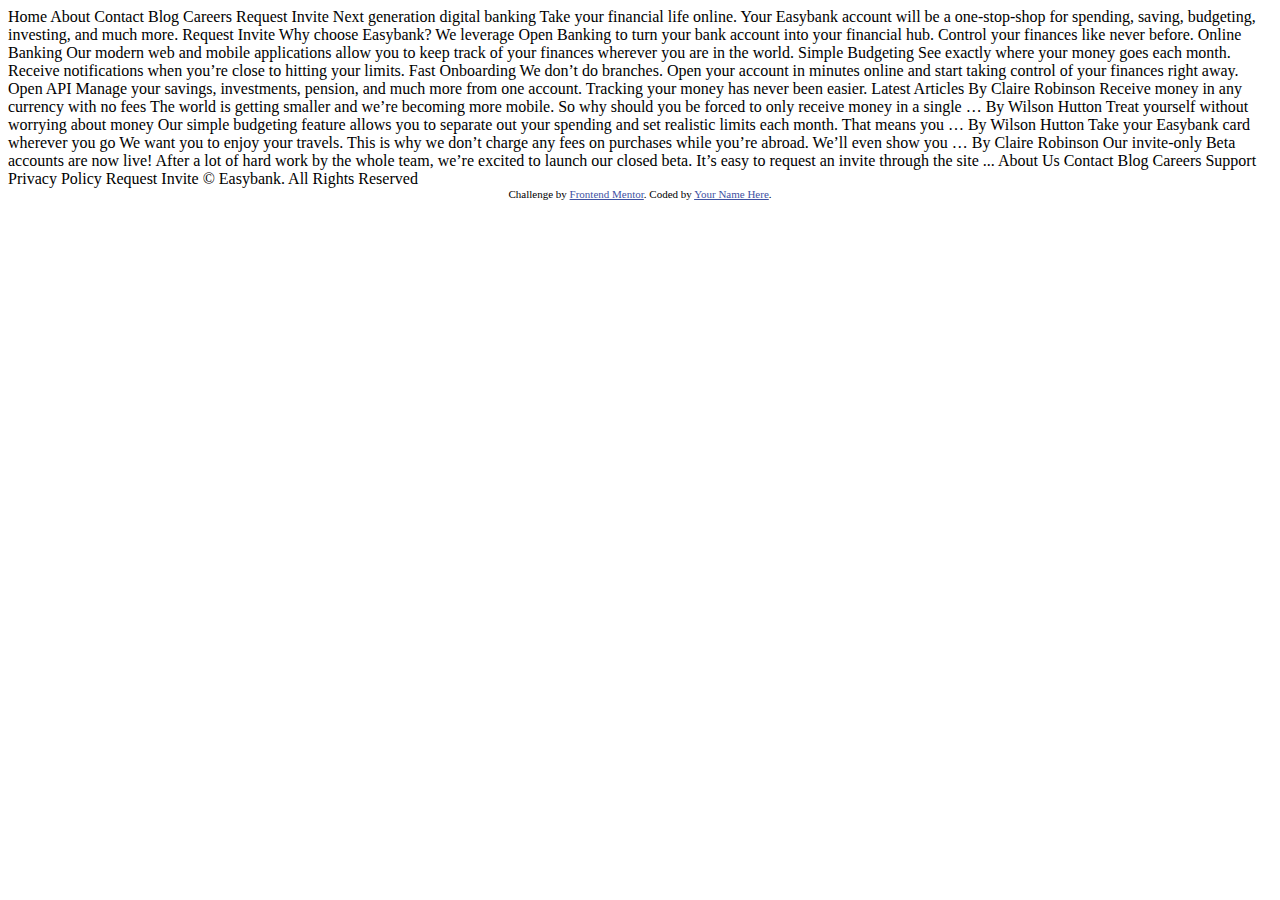
<file: index.html>
<!DOCTYPE html>
<html lang="en">
  <head>
    <meta charset="UTF-8" />
    <meta name="viewport" content="width=device-width, initial-scale=1.0" />
    <!-- displays site properly based on user's device -->

    <link
      rel="icon"
      type="image/png"
      sizes="32x32"
      href="./images/favicon-32x32.png"
    />

    <title>Frontend Mentor | Easybank landing page</title>

    <!-- Feel free to remove these styles or customise in your own stylesheet 👍 -->
    <style>
      .attribution {
        font-size: 11px;
        text-align: center;
      }
      .attribution a {
        color: hsl(228, 45%, 44%);
      }
    </style>
  </head>
  <body>
    Home About Contact Blog Careers Request Invite Next generation digital
    banking Take your financial life online. Your Easybank account will be a
    one-stop-shop for spending, saving, budgeting, investing, and much more.
    Request Invite Why choose Easybank? We leverage Open Banking to turn your
    bank account into your financial hub. Control your finances like never
    before. Online Banking Our modern web and mobile applications allow you to
    keep track of your finances wherever you are in the world. Simple Budgeting
    See exactly where your money goes each month. Receive notifications when
    you’re close to hitting your limits. Fast Onboarding We don’t do branches.
    Open your account in minutes online and start taking control of your
    finances right away. Open API Manage your savings, investments, pension, and
    much more from one account. Tracking your money has never been easier.
    Latest Articles By Claire Robinson Receive money in any currency with no
    fees The world is getting smaller and we’re becoming more mobile. So why
    should you be forced to only receive money in a single … By Wilson Hutton
    Treat yourself without worrying about money Our simple budgeting feature
    allows you to separate out your spending and set realistic limits each
    month. That means you … By Wilson Hutton Take your Easybank card wherever
    you go We want you to enjoy your travels. This is why we don’t charge any
    fees on purchases while you’re abroad. We’ll even show you … By Claire
    Robinson Our invite-only Beta accounts are now live! After a lot of hard
    work by the whole team, we’re excited to launch our closed beta. It’s easy
    to request an invite through the site ... About Us Contact Blog Careers
    Support Privacy Policy Request Invite © Easybank. All Rights Reserved

    <div class="attribution">
      Challenge by
      <a href="https://www.frontendmentor.io?ref=challenge" target="_blank"
        >Frontend Mentor</a
      >. Coded by <a href="#">Your Name Here</a>.
    </div>
    <!-- <p>Lorem ipsum dolor sit, amet consectetur adipisicing elit. Quas dolor, fugit aliquam suscipit omnis, magnam, ea saepe aut nostrum eum obcaecati laborum eligendi! Dicta, quasi ullam ab modi quo ad?</p> -->
  </body>
</html>
</file>
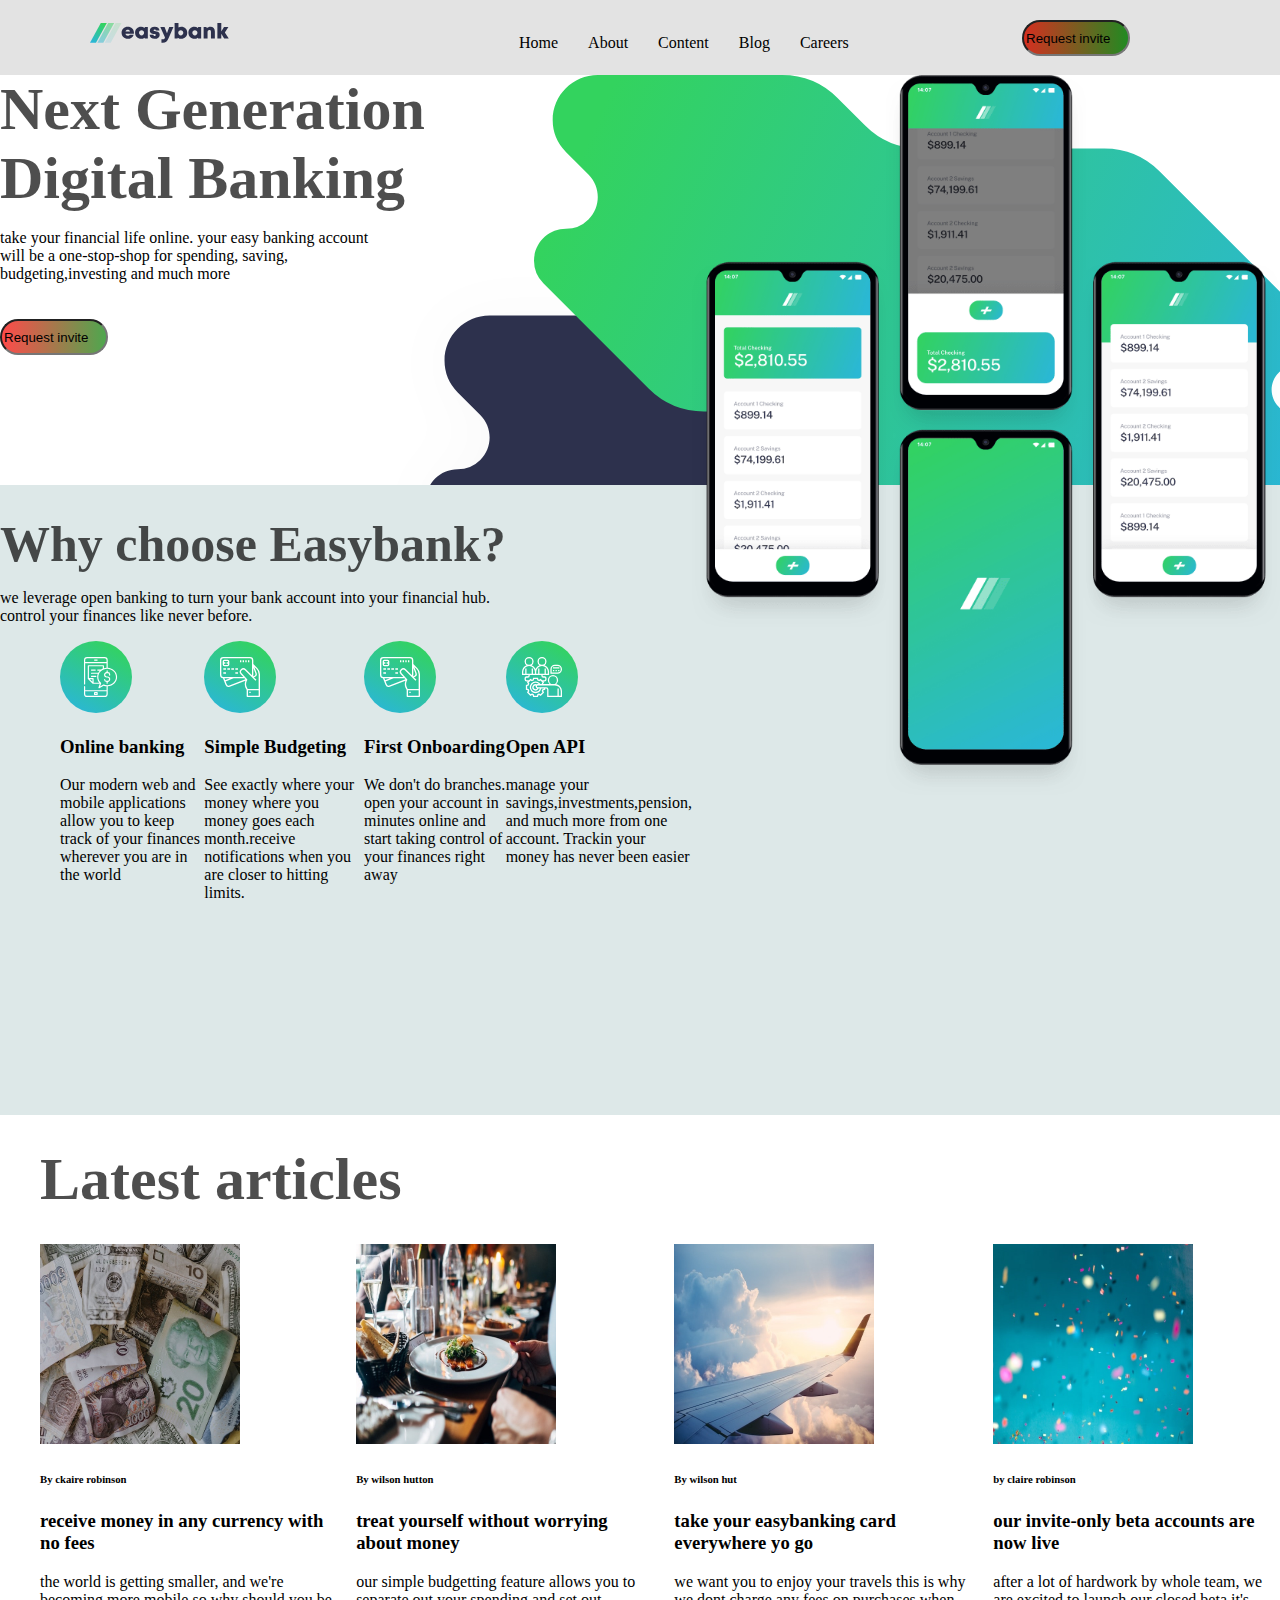
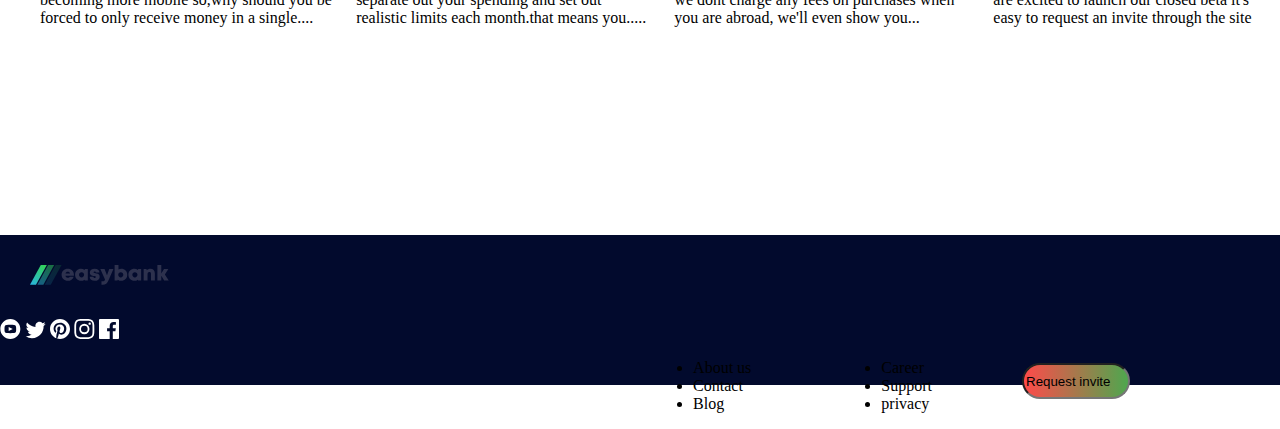
<file: eazy.html>
<!DOCTYPE html>
<html lang="en">
  <head>
    <meta charset="UTF-8" />
    <meta http-equiv="X-UA-Compatible" content="IE=edge" />
    <meta name="viewport" content="width=device-width, initial-scale=1.0" />
    <title>Document</title>
    <link rel="stylesheet" href="easy.css" />
  </head>
  <body>
    <div class="nav-bar">
      <input type="text" id="fname" name="fname" value="Request invite" /><br />
      <div class="ligo">
        <div class="logo">
          <svg xmlns="http://www.w3.org/2000/svg" width="139" height="20">
            <defs>
              <linearGradient
                id="a"
                x1="72.195%"
                x2="17.503%"
                y1="0%"
                y2="100%"
              >
                <stop offset="0%" stop-color="#33D35E" />
                <stop offset="100%" stop-color="#2AB6D9" />
              </linearGradient>
            </defs>
            <g fill="none" fill-rule="evenodd">
              <path
                fill="#2D314D"
                fill-rule="nonzero"
                d="M37.754 15.847c2.852 0 5.152-1.622 5.952-4.216h-3.897c-.376.665-1.14 1.066-2.055 1.066-1.237 0-2.065-.674-2.32-1.978h8.44c.051-.352.081-.694.081-1.037 0-3.335-2.537-5.95-6.201-5.95-3.568 0-6.175 2.564-6.175 6.049 0 3.473 2.628 6.066 6.175 6.066zm2.344-7.297h-4.596c.317-1.129 1.11-1.749 2.252-1.749 1.181 0 2 .613 2.344 1.75zm10.946 7.296c1.32 0 2.5-.434 3.43-1.188l.336.804h3.027V4.093h-2.919l-.4.88c-.94-.775-2.135-1.222-3.474-1.222-3.476 0-5.961 2.505-5.961 6.026 0 3.533 2.485 6.07 5.961 6.07zm.524-3.467c-1.467 0-2.545-1.108-2.545-2.593 0-1.475 1.069-2.583 2.545-2.583 1.466 0 2.544 1.108 2.544 2.583 0 1.485-1.078 2.593-2.544 2.593zm13.123 3.467c3.02 0 5.025-1.554 5.025-3.93 0-2.883-2.387-3.256-4.183-3.575-1.08-.193-1.95-.344-1.95-.99 0-.527.422-.838 1.05-.838.71 0 1.197.337 1.197 1.063h3.667c-.044-2.303-1.92-3.843-4.816-3.843-2.912 0-4.854 1.47-4.854 3.75 0 2.757 2.337 3.289 4.1 3.574 1.092.181 1.952.368 1.952 1.024 0 .587-.543.88-1.116.88-.742 0-1.32-.383-1.32-1.214h-3.77c.036 2.463 1.919 4.1 5.018 4.1zm8.1 3.858c2.936 0 4.344-1.257 5.877-4.736l4.764-10.863h-4.206l-2.249 6.263-2.412-6.263H70.31l4.698 10.43c-.53 1.414-.983 1.804-2.48 1.804H71.45v3.365h1.341zm18.504-3.858c3.5 0 5.973-2.515 5.973-6.048S94.796 3.75 91.295 3.75a5.332 5.332 0 00-2.825.784V0H84.6v15.474h2.897l.37-.844c.923.771 2.102 1.216 3.428 1.216zm-.523-3.467c-1.467 0-2.545-1.108-2.545-2.58 0-1.486 1.078-2.594 2.545-2.594 1.466 0 2.544 1.108 2.544 2.593 0 1.473-1.087 2.58-2.544 2.58zm13.598 3.467c1.32 0 2.5-.434 3.43-1.188l.336.804h3.027V4.093h-2.918l-.401.88c-.939-.775-2.135-1.222-3.474-1.222-3.476 0-5.96 2.505-5.96 6.026 0 3.533 2.484 6.07 5.96 6.07zm.524-3.467c-1.467 0-2.545-1.108-2.545-2.593 0-1.475 1.07-2.583 2.545-2.583 1.467 0 2.545 1.108 2.545 2.583 0 1.485-1.078 2.593-2.545 2.593zm12.653 3.095V9.403c0-1.447.702-2.3 1.923-2.3.986 0 1.483.657 1.483 1.98v6.39h3.915V8.543c0-2.897-1.733-4.773-4.373-4.773-1.47 0-2.733.565-3.58 1.508l-.537-1.172h-2.747v11.369h3.916zm13.748 0v-4.808l2.848 4.808h4.616l-3.902-5.95 3.543-5.419h-4.397l-2.708 4.454V0h-3.916v15.474h3.916z"
              />
              <g fill="url(#a)">
                <path d="M10.802 0L0 19.704h5.986L16.789 0z" />
                <path opacity=".5" d="M18.171 0L7.368 19.704h5.986L24.157 0z" />
                <path
                  opacity=".15"
                  d="M25.539 0L14.737 19.704h5.986L31.525 0z"
                />
              </g>
            </g>
          </svg>
        </div>

        <ul>
          <li>Home</li>
          <li>About</li>
          <li>Content</li>
          <li>Blog</li>
          <li>Careers</li>
        </ul>
      </div>
    </div>
    <div class="bck"><img src="images/image-mockups.png"</div>
    <h1>Next Generation <br />Digital Banking</h1>
    <p>
      take your financial life online. your easy banking account<br />will be a
      one-stop-shop for spending, saving,<br />
      budgeting,investing and much more
    </p>
    <input
      type="text"
      id="fname"
      name="fname"
      value="Request invite"
    /><br /><br />
    <div class="bck2">
      <h1>Why choose Easybank?</h1>
      <p>
        we leverage open banking to turn your bank account into your financial
        hub.<br />control your finances like never before.
      </p>
      <div class="block">
        <div class="cls1">
          <svg xmlns="http://www.w3.org/2000/svg" width="72" height="72">
            <defs>
              <linearGradient id="a" x1="0%" x2="99.58%" y1="0%" y2="99.58%">
                <stop offset="0%" stop-color="#33D35E" />
                <stop offset="100%" stop-color="#2AB6D9" />
              </linearGradient>
            </defs>
            <g fill="none" fill-rule="evenodd">
              <circle cx="36" cy="36" r="36" fill="url(#a)" />
              <path
                fill="#FFF"
                fill-rule="nonzero"
                d="M44.633 16a3.096 3.096 0 013.092 3.092v7.57c5.23.286 9.393 4.365 9.393 9.338 0 4.973-4.162 9.052-9.393 9.338v7.57A3.095 3.095 0 0144.633 56H27.099a3.095 3.095 0 01-3.092-3.092v-7.24a.587.587 0 111.174 0v3.522h21.37v-3.852a10.479 10.479 0 01-2.89-.568l-4.383 2.391c-.466.254-1.013-.22-.833-.716l1.308-3.596h-6.705a.592.592 0 01-.415-.172l-4.697-4.696a.593.593 0 01-.172-.415V24.728c0-.324.263-.587.587-.587h15.03c.324 0 .587.263.587.587v2.402c.819-.258 1.685-.419 2.583-.468v-4.478H25.18v20.704a.587.587 0 11-1.174 0V19.092A3.096 3.096 0 0127.099 16zm1.918 34.364H25.18v2.544a1.92 1.92 0 001.918 1.918h17.534a1.92 1.92 0 001.918-1.918v-2.544zm-9.433.705c.325 0 .587.262.587.587v1.878a.587.587 0 01-.587.587h-2.505a.587.587 0 01-.587-.587v-1.878c0-.325.263-.587.587-.587zm-.587 1.174h-1.33v.704h1.33v-.704zM47.138 27.82c-4.856 0-8.806 3.67-8.806 8.18 0 2.217.94 4.293 2.647 5.846.177.16.239.41.157.635l-1.056 2.905 3.251-1.773a.587.587 0 01.49-.034 9.343 9.343 0 003.317.601c4.856 0 8.806-3.67 8.806-8.18s-3.95-8.18-8.806-8.18zm0 1.33c.324 0 .587.264.587.588v1.291h.04a2.469 2.469 0 012.465 2.466v.626a.587.587 0 11-1.174 0v-.626c0-.712-.58-1.291-1.292-1.291h-.94c-.884 0-1.604.72-1.604 1.604 0 .885.72 1.605 1.605 1.605h.626a2.782 2.782 0 012.779 2.779c0 1.44-1.1 2.627-2.505 2.765v1.305a.587.587 0 11-1.174 0v-1.291h-.04a2.469 2.469 0 01-2.465-2.466.587.587 0 111.174 0c0 .712.58 1.291 1.292 1.291h.939c.885 0 1.605-.72 1.605-1.604 0-.885-.72-1.605-1.605-1.605h-.626a2.782 2.782 0 01-2.78-2.779c0-1.44 1.102-2.627 2.506-2.765v-1.305c0-.324.263-.587.587-.587zm-4.345-3.835H28.938v11.663h4.11c.324 0 .587.263.587.588v4.11h5.567c-1.327-1.622-2.044-3.593-2.044-5.676 0-1.112.208-2.18.59-3.17h-6.266a.587.587 0 110-1.174h6.82c.399-.711.893-1.369 1.466-1.957h-2.023a.587.587 0 110-1.174h3.13c.076 0 .148.014.214.04.53-.38 1.1-.71 1.704-.985v-2.265zM32.461 38.153h-2.692l2.692 2.692v-2.692zm3.405-3.366a.587.587 0 110 1.174h-4.384a.587.587 0 110-1.174zm-.626-6.263a.587.587 0 110 1.175h-3.758a.587.587 0 110-1.175zm9.393-11.35H27.099a1.92 1.92 0 00-1.918 1.918v1.918h21.37v-1.918a1.92 1.92 0 00-1.918-1.918zm-7.515 1.33a.587.587 0 110 1.175h-2.505a.587.587 0 110-1.174z"
              />
            </g>
          </svg>
          <h3>Online banking</h3>
          <p>
            Our modern web and mobile applications allow you to keep track of
            your finances wherever you are in the world
          </p>
        </div>
        <div class="cls1">
          <svg xmlns="http://www.w3.org/2000/svg" width="72" height="72">
            <defs>
              <linearGradient id="a" x1="0%" x2="99.58%" y1="0%" y2="99.58%">
                <stop offset="0%" stop-color="#33D35E" />
                <stop offset="100%" stop-color="#2AB6D9" />
              </linearGradient>
            </defs>
            <g fill="none" fill-rule="evenodd">
              <circle cx="36" cy="36" r="36" fill="url(#a)" />
              <path
                fill="#FFF"
                fill-rule="nonzero"
                d="M45.984 16a3.336 3.336 0 013.332 3.332v3.727l4.11 4.118a8.72 8.72 0 012.553 6.141v21.994a.666.666 0 01-.667.667H43.32a.666.666 0 01-.667-.667V48.84l-.382-.612a9.632 9.632 0 01-.83-8.553L25.799 45.7a3.332 3.332 0 01-4.307-1.91l-2.504-6.502A3.325 3.325 0 0116 33.99V19.332A3.336 3.336 0 0119.332 16zm8.662 33.316h-10.66v5.33h10.66v-5.33zm-7.996 1.332v1.333h-1.332v-1.333h1.332zm3.675-24.69l2.255 5.855a3.332 3.332 0 01-1.91 4.305l-.683.266 2.465 2.466-.942.942-10.618-10.615a2.222 2.222 0 00-3.209 3.073l5.46 5.957c.196.213.232.53.088.78a8.309 8.309 0 00.169 8.534l.289.462h10.957V33.318a7.379 7.379 0 00-2.162-5.198l-2.159-2.163zm-9.798 11.36H29.565v.004l-7.953 3.065 1.124 2.923a1.999 1.999 0 002.584 1.147l16.073-6.195-.866-.944zm-14.658.004h-5.44l.702 1.824 4.738-1.824zm20.115-19.99H19.332a2 2 0 00-2 2V33.99a2 2 0 002 2h19.974l-2.602-2.843a3.555 3.555 0 015.13-4.916l6.104 6.105c.025-.114.04-.23.045-.346V23.582l-.006-.015h.006v-4.235a2 2 0 00-1.999-2zm3.332 9.712v6.946a3.332 3.332 0 01-.282 1.333l1.156-.446a1.999 1.999 0 001.148-2.584l-2.022-5.25zm-27.32 4.281v1.333h-2.664v-1.333h2.665zm11.994 0v1.333h-2.665v-1.333h2.665zm-11.993-3.998v1.333h-2.665v-1.333h2.665zm3.998 0v1.333h-2.666v-1.333h2.666zm3.998 0v1.333h-2.666v-1.333h2.666zm3.997 0v1.333h-2.665v-1.333h2.665zm-10.394-8.662c.957 0 1.732.776 1.732 1.733v3.198c0 .957-.775 1.732-1.732 1.732h-3.198a1.732 1.732 0 01-1.733-1.732v-3.198c0-.957.776-1.733 1.733-1.733zm0 1.333h-3.198a.4.4 0 00-.4.4v.932h1.332v1.333h-1.332v.933c0 .22.179.4.4.4h3.198a.4.4 0 00.4-.4v-.933h-1.333V21.33h1.333v-.932a.4.4 0 00-.4-.4zm21.722-.666v1.998h-1.333v-1.998h1.333zm-2.666 0v1.998H41.32v-1.998h1.332zm-2.665 0v1.998h-1.332v-1.998h1.332zm-2.665 0v1.998h-1.333v-1.998h1.333z"
              />
            </g>
          </svg>
          <h3>Simple Budgeting</h3>
          <p>
            See exactly where your money where you money goes each month.receive
            notifications when you are closer to hitting limits.
          </p>
        </div>
        <div class="cls1">
          <svg xmlns="http://www.w3.org/2000/svg" width="72" height="72">
            <defs>
              <linearGradient id="a" x1="0%" x2="99.58%" y1="0%" y2="99.58%">
                <stop offset="0%" stop-color="#33D35E" />
                <stop offset="100%" stop-color="#2AB6D9" />
              </linearGradient>
            </defs>
            <g fill="none" fill-rule="evenodd">
              <circle cx="36" cy="36" r="36" fill="url(#a)" />
              <path
                fill="#FFF"
                fill-rule="nonzero"
                d="M45.984 16a3.336 3.336 0 013.332 3.332v3.727l4.11 4.118a8.72 8.72 0 012.553 6.141v21.994a.666.666 0 01-.667.667H43.32a.666.666 0 01-.667-.667V48.84l-.382-.612a9.632 9.632 0 01-.83-8.553L25.799 45.7a3.332 3.332 0 01-4.307-1.91l-2.504-6.502A3.325 3.325 0 0116 33.99V19.332A3.336 3.336 0 0119.332 16zm8.662 33.316h-10.66v5.33h10.66v-5.33zm-7.996 1.332v1.333h-1.332v-1.333h1.332zm3.675-24.69l2.255 5.855a3.332 3.332 0 01-1.91 4.305l-.683.266 2.465 2.466-.942.942-10.618-10.615a2.222 2.222 0 00-3.209 3.073l5.46 5.957c.196.213.232.53.088.78a8.309 8.309 0 00.169 8.534l.289.462h10.957V33.318a7.379 7.379 0 00-2.162-5.198l-2.159-2.163zm-9.798 11.36H29.565v.004l-7.953 3.065 1.124 2.923a1.999 1.999 0 002.584 1.147l16.073-6.195-.866-.944zm-14.658.004h-5.44l.702 1.824 4.738-1.824zm20.115-19.99H19.332a2 2 0 00-2 2V33.99a2 2 0 002 2h19.974l-2.602-2.843a3.555 3.555 0 015.13-4.916l6.104 6.105c.025-.114.04-.23.045-.346V23.582l-.006-.015h.006v-4.235a2 2 0 00-1.999-2zm3.332 9.712v6.946a3.332 3.332 0 01-.282 1.333l1.156-.446a1.999 1.999 0 001.148-2.584l-2.022-5.25zm-27.32 4.281v1.333h-2.664v-1.333h2.665zm11.994 0v1.333h-2.665v-1.333h2.665zm-11.993-3.998v1.333h-2.665v-1.333h2.665zm3.998 0v1.333h-2.666v-1.333h2.666zm3.998 0v1.333h-2.666v-1.333h2.666zm3.997 0v1.333h-2.665v-1.333h2.665zm-10.394-8.662c.957 0 1.732.776 1.732 1.733v3.198c0 .957-.775 1.732-1.732 1.732h-3.198a1.732 1.732 0 01-1.733-1.732v-3.198c0-.957.776-1.733 1.733-1.733zm0 1.333h-3.198a.4.4 0 00-.4.4v.932h1.332v1.333h-1.332v.933c0 .22.179.4.4.4h3.198a.4.4 0 00.4-.4v-.933h-1.333V21.33h1.333v-.932a.4.4 0 00-.4-.4zm21.722-.666v1.998h-1.333v-1.998h1.333zm-2.666 0v1.998H41.32v-1.998h1.332zm-2.665 0v1.998h-1.332v-1.998h1.332zm-2.665 0v1.998h-1.333v-1.998h1.333z"
              />
            </g>
          </svg>
          <h3>First Onboarding</h3>
          <p>
            We don't do branches. open your account in minutes online and start
            taking control of your finances right away
          </p>
        </div>
        <div class="cls1">
          <svg xmlns="http://www.w3.org/2000/svg" width="72" height="72">
            <defs>
              <linearGradient id="a" x1="0%" x2="99.58%" y1="0%" y2="99.58%">
                <stop offset="0%" stop-color="#33D35E" />
                <stop offset="100%" stop-color="#2AB6D9" />
              </linearGradient>
            </defs>
            <g fill="none" fill-rule="evenodd">
              <circle cx="36" cy="36" r="36" fill="url(#a)" />
              <path
                fill="#FFF"
                fill-rule="nonzero"
                d="M36 16a4.522 4.522 0 014.516 4.516 4.514 4.514 0 01-1.951 3.713c2.647 1.031 4.532 3.601 4.532 6.61v3.226h-6.452v.645c0 .356.29.645.645.645h1.29c1.068 0 1.936.868 1.936 1.935v1.29a1.938 1.938 0 01-1.935 1.936h-1.153l.69.69-.964 1.59c.047.1.081.2.124.3h6.287a5.146 5.146 0 01-1.759-3.87 5.167 5.167 0 015.162-5.161 5.167 5.167 0 015.161 5.16 5.154 5.154 0 01-1.904 4c3.283.621 5.775 3.507 5.775 6.969V56H41.161v-7.42a.969.969 0 00-.967-.967h-.968v1.15l-1.802.443c-.08.215-.17.43-.269.642l.963 1.59-3.453 3.454-1.59-.963c-.214.1-.428.19-.642.268L31.99 56h-4.883l-.442-1.802a8.519 8.519 0 01-.642-.268l-1.59.962-3.454-3.453.963-1.59a8.632 8.632 0 01-.268-.642l-1.803-.443V43.88l1.803-.443c.079-.214.169-.428.268-.642l-.963-1.59.69-.69h-1.153a1.938 1.938 0 01-1.935-1.935v-1.29c0-1.068.868-1.936 1.935-1.936h1.29a.645.645 0 00.646-.645v-.645H16v-3.226c0-3.009 1.885-5.579 4.532-6.61a4.514 4.514 0 01-1.951-3.713A4.522 4.522 0 0123.097 16a4.522 4.522 0 014.516 4.516 4.514 4.514 0 01-1.952 3.713 7.126 7.126 0 013.887 3.67 7.128 7.128 0 013.887-3.67 4.514 4.514 0 01-1.951-3.713A4.522 4.522 0 0136 16zm12.903 28.387H31.806a.969.969 0 000 1.936h8.388a2.26 2.26 0 012.258 2.258v6.129h9.032v-7.097h1.29v7.097h1.936v-4.516a5.813 5.813 0 00-5.807-5.807zm-17.925-6.452h-2.86l-.37 1.514-.347.11a7.029 7.029 0 00-1.113.465l-.32.167-1.339-.81-2.021 2.022.81 1.338-.168.32a7.08 7.08 0 00-.465 1.114l-.11.346-1.514.372v2.86l1.514.37.109.347c.117.368.273.743.466 1.113l.167.32-.81 1.339 2.021 2.021 1.338-.81.322.168c.37.192.744.349 1.114.466l.344.11.373 1.513h2.86l.37-1.514.346-.109a7.029 7.029 0 001.113-.466l.322-.167 1.338.81 2.021-2.021-.81-1.338.167-.322c.193-.37.35-.744.467-1.114l.11-.344 1.512-.373v-.14H35.21a5.813 5.813 0 01-5.662 4.517 5.813 5.813 0 01-5.806-5.806 5.813 5.813 0 015.806-5.807c1.936 0 3.74.985 4.813 2.581h1.503l-.017-.034-.167-.322.81-1.338-2.022-2.021-1.338.81-.321-.167a7.08 7.08 0 00-1.113-.466l-.346-.11-.372-1.514zm-1.43 3.871a4.522 4.522 0 00-4.516 4.517 4.522 4.522 0 004.516 4.516 4.521 4.521 0 004.327-3.226h-1.371a3.225 3.225 0 11-1.71-4.265 2.234 2.234 0 011.012-.251h.898a4.533 4.533 0 00-3.156-1.29zm0 2.581a1.938 1.938 0 00-1.935 1.936c0 1.067.868 1.935 1.935 1.935.623 0 1.184-.3 1.542-.773a2.253 2.253 0 01-1.542-2.13c0-.337.08-.653.212-.94-.071-.009-.14-.028-.212-.028zm17.42-9.032a3.875 3.875 0 00-3.871 3.87 3.875 3.875 0 003.87 3.872 3.875 3.875 0 003.872-3.871 3.875 3.875 0 00-3.871-3.871zm-11.613-1.29H23.742v.645a1.938 1.938 0 01-1.936 1.935h-1.29a.645.645 0 00-.645.645v1.29c0 .357.289.646.645.646h2.443l1.473-1.472 1.59.962c.213-.1.428-.189.642-.268l.443-1.803h4.883l.443 1.803c.214.08.428.169.642.268l1.59-.962 1.472 1.472h2.444a.645.645 0 00.645-.645v-1.29a.645.645 0 00-.645-.646h-1.29a1.938 1.938 0 01-1.936-1.935v-.645zm-12.258-9.033a5.813 5.813 0 00-5.807 5.807v1.935h1.936v-5.161h1.29v5.161h5.161v-5.161h1.29v5.161h1.936V30.84a5.813 5.813 0 00-5.806-5.807zm12.903 0a5.813 5.813 0 00-5.806 5.807v1.935h1.935v-5.161h1.29v5.161h5.162v-5.161h1.29v5.161h1.935V30.84A5.813 5.813 0 0036 25.032zm15.484-1.29A4.522 4.522 0 0156 28.258a4.522 4.522 0 01-4.516 4.516h-7.097v-4.516a4.522 4.522 0 014.516-4.516zm0 1.29h-2.58a3.23 3.23 0 00-3.227 3.226v3.226h5.807a3.23 3.23 0 003.226-3.226 3.23 3.23 0 00-3.226-3.226zm-3.226 3.871v1.29h-1.29v-1.29h1.29zm2.58 0v1.29h-1.29v-1.29h1.29zm2.581 0v1.29h-1.29v-1.29h1.29zm0-2.58v1.29h-6.451v-1.29h6.451zM23.097 17.29a3.23 3.23 0 00-3.226 3.226 3.23 3.23 0 003.226 3.226 3.23 3.23 0 003.226-3.226 3.23 3.23 0 00-3.226-3.226zm12.903 0a3.23 3.23 0 00-3.226 3.226A3.23 3.23 0 0036 23.742a3.23 3.23 0 003.226-3.226A3.23 3.23 0 0036 17.29z"
              />
            </g>
          </svg>
          <h3>Open API</h3>
          <p>
            manage your savings,investments,pension, and much more from one
            account. Trackin your money has never been easier
          </p>
        </div>
      </div>
    </div>
    <div class="bck3">
      <h1>Latest articles</h1>
      <div class="all">
        <div class="cls2">
          <img src="images/image-currency.jpg" <br />
          <h6>By ckaire robinson</h6>
          <h3>receive money in any currency with no fees</h3>
          <p>
            the world is getting smaller, and we're becoming more mobile so,why
            should you be forced to only receive money in a single....
          </p>
        </div>
        <div class="cls2">
          <img src="images/image-restaurant.jpg" <br />
          <h6>By wilson hutton</h6>
          <h3>treat yourself without worrying about money</h3>
          <p>
            our simple budgetting feature allows you to separate out your
            spending and set out realistic limits each month.that means you.....
          </p>
        </div>
        <div class="cls2">
          <img src="images/image-plane.jpg" <br />
          <h6>By wilson hut</h6>
          <h3>take your easybanking card everywhere yo go</h3>
          <p>
            we want you to enjoy your travels this is why we dont charge any
            fees on purchases when you are abroad, we'll even show you...
          </p>
        </div>
        <div class="cls2">
          <img src="images/image-confetti.jpg" <br />
          <h6>by claire robinson</h6>
          <h3>our invite-only beta accounts are now live</h3>
          <p>
            after a lot of hardwork by whole team, we are excited to launch our
            closed beta it's easy to request an invite through the site
          </p>
        </div>
      </div>
    </div>

    <div class="bar">
      <div class="golo">
        <svg xmlns="http://www.w3.org/2000/svg" width="139" height="20">
          <defs>
            <linearGradient id="a" x1="72.195%" x2="17.503%" y1="0%" y2="100%">
              <stop offset="0%" stop-color="#33D35E" />
              <stop offset="100%" stop-color="#2AB6D9" />
            </linearGradient>
          </defs>
          <g fill="none" fill-rule="evenodd">
            <path
              fill="#2D314D"
              fill-rule="nonzero"
              d="M37.754 15.847c2.852 0 5.152-1.622 5.952-4.216h-3.897c-.376.665-1.14 1.066-2.055 1.066-1.237 0-2.065-.674-2.32-1.978h8.44c.051-.352.081-.694.081-1.037 0-3.335-2.537-5.95-6.201-5.95-3.568 0-6.175 2.564-6.175 6.049 0 3.473 2.628 6.066 6.175 6.066zm2.344-7.297h-4.596c.317-1.129 1.11-1.749 2.252-1.749 1.181 0 2 .613 2.344 1.75zm10.946 7.296c1.32 0 2.5-.434 3.43-1.188l.336.804h3.027V4.093h-2.919l-.4.88c-.94-.775-2.135-1.222-3.474-1.222-3.476 0-5.961 2.505-5.961 6.026 0 3.533 2.485 6.07 5.961 6.07zm.524-3.467c-1.467 0-2.545-1.108-2.545-2.593 0-1.475 1.069-2.583 2.545-2.583 1.466 0 2.544 1.108 2.544 2.583 0 1.485-1.078 2.593-2.544 2.593zm13.123 3.467c3.02 0 5.025-1.554 5.025-3.93 0-2.883-2.387-3.256-4.183-3.575-1.08-.193-1.95-.344-1.95-.99 0-.527.422-.838 1.05-.838.71 0 1.197.337 1.197 1.063h3.667c-.044-2.303-1.92-3.843-4.816-3.843-2.912 0-4.854 1.47-4.854 3.75 0 2.757 2.337 3.289 4.1 3.574 1.092.181 1.952.368 1.952 1.024 0 .587-.543.88-1.116.88-.742 0-1.32-.383-1.32-1.214h-3.77c.036 2.463 1.919 4.1 5.018 4.1zm8.1 3.858c2.936 0 4.344-1.257 5.877-4.736l4.764-10.863h-4.206l-2.249 6.263-2.412-6.263H70.31l4.698 10.43c-.53 1.414-.983 1.804-2.48 1.804H71.45v3.365h1.341zm18.504-3.858c3.5 0 5.973-2.515 5.973-6.048S94.796 3.75 91.295 3.75a5.332 5.332 0 00-2.825.784V0H84.6v15.474h2.897l.37-.844c.923.771 2.102 1.216 3.428 1.216zm-.523-3.467c-1.467 0-2.545-1.108-2.545-2.58 0-1.486 1.078-2.594 2.545-2.594 1.466 0 2.544 1.108 2.544 2.593 0 1.473-1.087 2.58-2.544 2.58zm13.598 3.467c1.32 0 2.5-.434 3.43-1.188l.336.804h3.027V4.093h-2.918l-.401.88c-.939-.775-2.135-1.222-3.474-1.222-3.476 0-5.96 2.505-5.96 6.026 0 3.533 2.484 6.07 5.96 6.07zm.524-3.467c-1.467 0-2.545-1.108-2.545-2.593 0-1.475 1.07-2.583 2.545-2.583 1.467 0 2.545 1.108 2.545 2.583 0 1.485-1.078 2.593-2.545 2.593zm12.653 3.095V9.403c0-1.447.702-2.3 1.923-2.3.986 0 1.483.657 1.483 1.98v6.39h3.915V8.543c0-2.897-1.733-4.773-4.373-4.773-1.47 0-2.733.565-3.58 1.508l-.537-1.172h-2.747v11.369h3.916zm13.748 0v-4.808l2.848 4.808h4.616l-3.902-5.95 3.543-5.419h-4.397l-2.708 4.454V0h-3.916v15.474h3.916z"
            />
            <g fill="url(#a)">
              <path d="M10.802 0L0 19.704h5.986L16.789 0z" />
              <path opacity=".5" d="M18.171 0L7.368 19.704h5.986L24.157 0z" />
              <path opacity=".15" d="M25.539 0L14.737 19.704h5.986L31.525 0z" />
            </g>
          </g>
        </svg>
      </div>
      <div class="social">
        <img src="images/icon-youtube.svg" />
        <img src="images/icon-twitter.svg" />
        <img src="images/icon-pinterest.svg" />
        <img src="images/icon-instagram.svg" />
        <img src="images/icon-facebook.svg" />
      </div>
      <div class="end">
        <div class="list1">
          <ul>
            <li>About us</li>
            <li>Contact</li>
            <li>Blog</li>
          </ul>
        </div>
        <div>
          <ul>
            <li>Career</li>
            <li>Support</li>
            <li>privacy</li>
          </ul>
        </div>
        <div class="req">
          <input
            type="text"
            id="fname"
            name="fname"
            value="Request invite"
          /><br />
        </div>
      </div>
    </div>
  </body>
</html>
</file>
<file: easy.css>
body {
  margin: 0;
}
.nav-bar {
  background-color: rgb(227, 227, 227);
  height: 75px;
}
.logo {
  padding-top: 5px;
  margin-right: 250px;
  margin-left: 90px;
}
.nav-bar ul {
  display: flex;
  list-style: none;
  gap: 30px;
  justify-content: center;
  padding-top: 0px;
}
.ligo {
  display: flex;
}
.nav-bar input {
  width: 100px;
  height: 30px;
  background-color: rgba(0, 100, 0, 0.517);
  border-radius: 20px;
  float: right;
  margin-top: 20px;
  margin-right: 150px;
}
.bck {
  margin-top: 0%;
  background-image: url(images/bg-intro-desktop.svg);
  height: 90vh;
  background-position: 130%;
  background-repeat: no-repeat;
  background-size: contain;
}
.bck > img {
  float: right;
  height: 80vh;
}
body h1 {
  margin: 0;
  font-size: 60px;
  font-family: "Times New Roman", Times, serif;
  color: rgba(0, 0, 0, 0.694);
}
body input {
  width: 100px;
  height: 30px;
  background-image: linear-gradient(
    to right,
    rgba(255, 0, 0, 0.711),
    rgba(0, 128, 0, 0.694)
  );
  border-radius: 20px;
  float: left;
  margin-top: 20px;
  margin-right: 150px;
}
.bck2 {
  background-color: rgb(221, 232, 232);
  height: 70vh;
  margin-top: 150px;
}
.block {
  display: flex;
  padding-left: 60px;
}
.bck2 h1 {
  padding-top: 30px;
  font-size: 50px;
}
.bck3 {
  background-color: rgb(255, 255, 255);
  height: 80vh;
}
.bck3 img {
  height: 200px;
  width: 200px;
}
.all {
  display: flex;
  padding-left: 40px;
  gap: 20px;
}
.bck3 h1 {
  padding-left: 40px;
  padding-top: 30px;
  padding-bottom: 30px;
}
.bar {
  background-color: rgb(2, 10, 45);
  height: 150px;
}
.golo {
  padding-top: 30px;
  padding-left: 30px;
}
.social {
  padding-right: 30px;
  padding-top: 30px;
}
.end {
  display: flex;
  float: right;
  gap: 90px;
}
</file>
